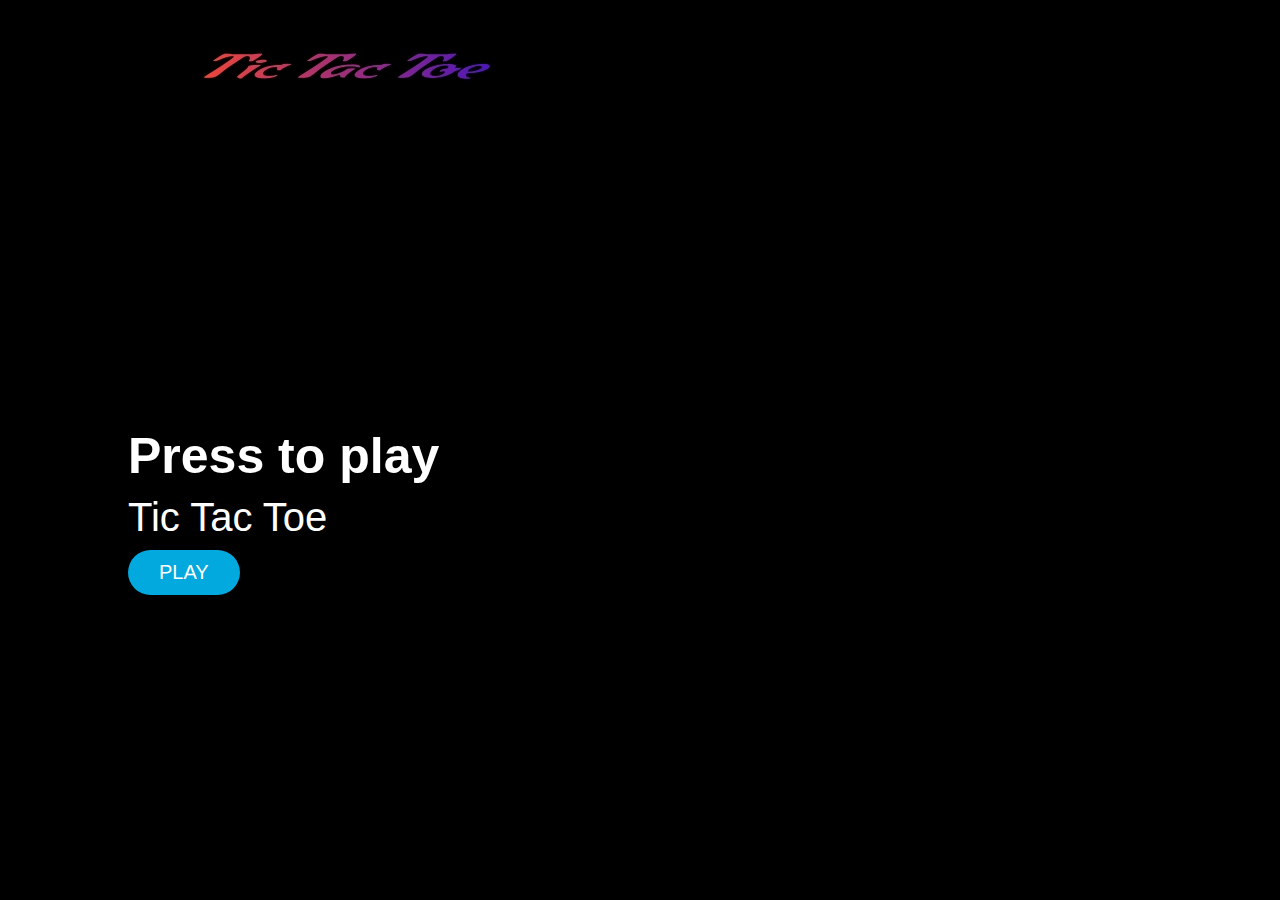
<file: tuktuk/Tictactoe-main/index.html>
<!DOCTYPE html>
<html lang="en">
<head>
    <meta charset="UTF-8">
    <title>TicTacToeGame</title>
    
    <link rel="stylesheet" href="style1.css"> 
    <link rel="icon" href="tict.png" type="image/x-icon">
</head>
<body>
    
	<div class="header"> 
        <nav>
            <div class="logo"><img src="logo.png" alt=""></div>
        </nav>
        <div class="banner"> 
            <div class="banner-text">
            
                <h1>Press to play<span>Tic Tac Toe</span></h1>
		<button onclick="window.location.href = 'TicTacToe.html';">PLAY</button>
            </div>
           
        </div>        
    </div>
</body>
</html>
</file>
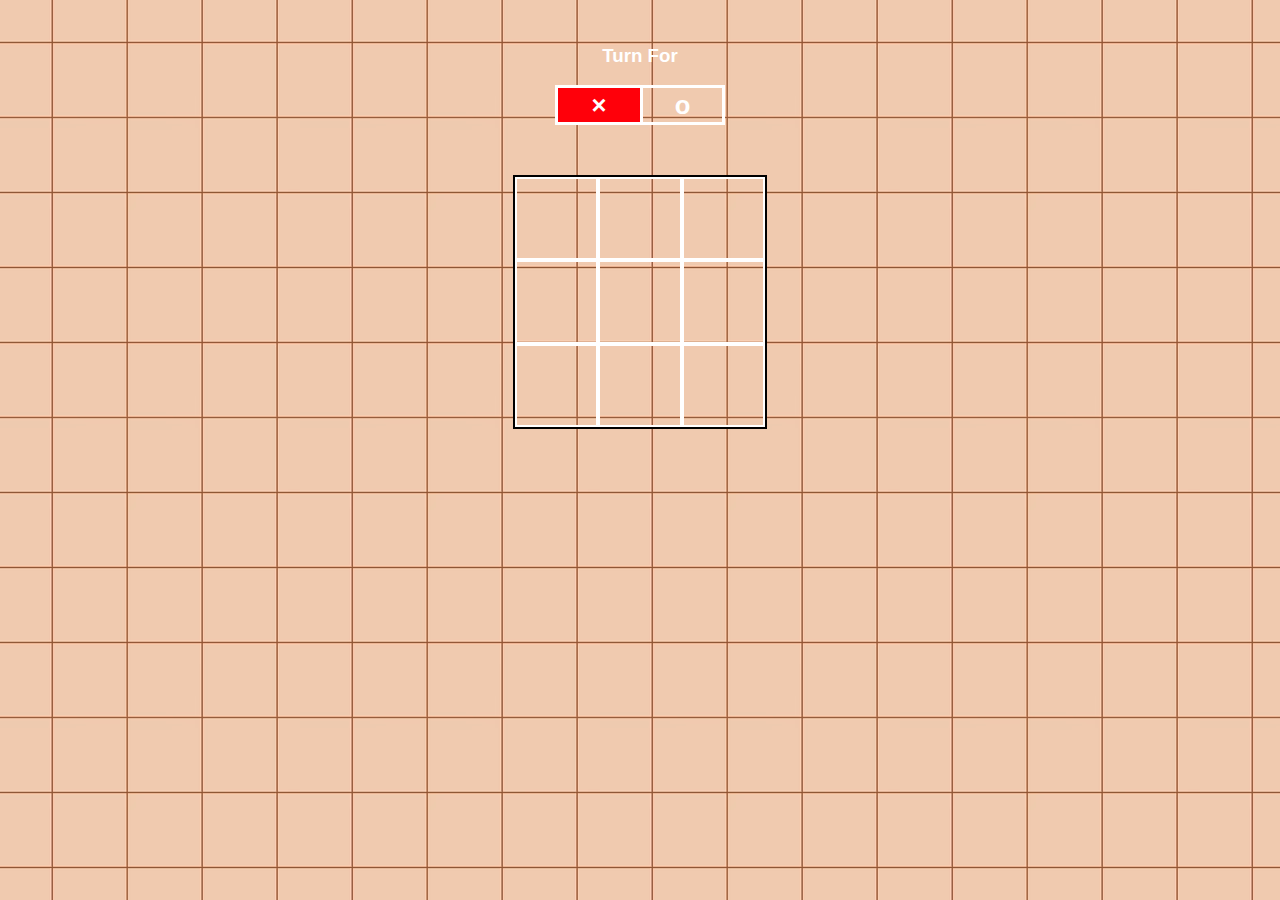
<file: tuktuk/Tictactoe-main/TicTacToe.html>
<!DOCTYPE html>
<html lang="en">
<head>
    <meta charset="UTF-8">
    <meta http-equiv="X-UA-Compatible" content="IE=edge">
    <meta name="viewport" content="width=device-width, initial-scale=1.0">
    <title>Tic_Tac_Toe</title>
    <link rel="stylesheet" href="style.css">
</head>
<body>
    <div class="turn-container">
        <h3>Turn For</h3>
        <div class="turn-box align">×</div>
        <div class="turn-box align">o</div>
        <div class="bg"></div>
    </div>
    <div class="main-grid">
        <div class="box align">0</div>
        <div class="box align">1</div>
        <div class="box align">2</div>
        <div class="box align">3</div>
        <div class="box align">4</div>
        <div class="box align">5</div>
        <div class="box align">6</div>
        <div class="box align">7</div>
        <div class="box align">8</div>
    </div>
    <h2 id="results"></h2>
    <button id="play-again">Play Again</button>
    <script src="script.js"></script>
</body>
</html>
</file>
<file: tuktuk/Tictactoe-main/style1.css>
*{
    margin: 0;
    padding: 0;
    box-sizing: border-box; 
    list-style: none;
    text-decoration: none;
	font-family: "Montserrat", sans-serif;
}
.header {
	background: #000000;
	min-height: 100vh;
	min-height: 100dvh;
}
:root{
	--white: #fff;
	--blue: #02a9de;
}
nav {
	display: flex;
	justify-content: space-between;
	align-items: center;
	padding: 20px 100px;
}
.logo {	
	padding: 0 15px;
}
.menu ul li {
	display: inline-block;
	margin: 0 10px;
}
.menu ul li a {
	cursor: pointer;
	font-weight: bold;
	font-size: 18px;
	text-transform: uppercase;
	color: var(--white);
	padding: 5px 15px;
	transition: all 0.6s;
}
.menu ul li a:hover{
    background: var(--blue);
	border-radius: 50px;
	color: var(--white);
}
.banner {
	padding: 0 10%;
  height: 80vh;
  display: flex;
  align-items: center;
  justify-content: space-between;
  gap: 30px;
  color: var(--white);

}
.banner h1 {
	font-size: 50px;
	margin: 0;
}
.banner h1 span {
	display: block;
	color: var(--white);
	font-size: 40px;
	font-weight: 500;
	margin: 10px 0;
}
.banner p {
	margin: 15px 0 40px;
}
.banner button {
	background: var(--blue);
	border: none;
	outline: none;
	color: var(--white);
	padding: 10px 30px;
	font-size: 20px;
	display: inline-block;
	border: 1px solid transparent;
	transition: all .6s;
	border-radius: 50px;
}
.banner button:hover{
    transform: translateY(-6px);
    border: 1px solid var(--white);
    background: transparent;
	color: var(--white);
	font-weight: 700;
	cursor: pointer;
}
.banner-img img{
	animation: animate 2s infinite;
}

@keyframes animate{
	0%, 100%{
		transform: translateY(0);
	}
	50%{
		transform: translateY(-6px);
	}
}
@media (max-width: 1000px) {
	nav {
		flex-direction: column;
		align-items: flex;
	}
	.menu ul {
		padding: 0;
	}
	.menu ul li {
		margin: 0 15px 0 0;
	}
	.banner {
		display: flex;
		flex-direction: column;
		text-align: center;
		height: auto;
	}
    .banner h1 {
        font-size: 40px;
    }
	.banner-text {
		margin-top: 15%;
	}
}

@media (max-width: 600px) {
	.logo {
		margin-top: 0;
	}
	nav {
		padding: 15px;
	}
	.menu ul li a {
		font-size: 10px;
        padding: 5px;
	}
	.banner {
		text-align: center;
		height: auto;
	}
	.banner img {
		width: 100%;	
	}
    .banner h1 {
        font-size: 18px;
    }
    .banner h1 span {
        font-size: 18px;
    }
	.banner p {
		margin: 15px 0;
		font-size: 11px;
	}
    .banner button {
        font-size: 12px;
    }
	.banner-text {
		margin-top: 15%;
	}
}
</file>
<file: tuktuk/Tictactoe-main/style.css>
*{
    color: white;
    font-family: sans-serif;
    transition: 0.2s ease-in-out;
    user-select: none;
}

.align{
    display: flex;
    justify-content: center;
    align-items: center;
}

body{
    background-image:url("tile.avif");
    margin: 0;
    padding: 0;
    width: 100vw;
    text-align: center;
    padding-top: 5vh;
}

.turn-container{
    width: 170px;
    height: 80px;
    margin: auto;
    display: grid;
    grid-template-columns: 1fr 1fr;
    grid-template-rows: 1fr 1fr;
    position: relative;
}

.turn-container h3{
    margin: 0;
    grid-column-start: 1;
    grid-column-end: 3;
}

.turn-container .turn-box{
    border: 3px solid #fff;
    font-size: 1.6rem;
    font-weight: 700;
}

.turn-container .turn-box:nth-child(even){
    border-right: none;
}

.bg{
    position: absolute;
    bottom: 0;
    left: 0;
    width: 85px;
    height: 40px;
    background-color: #ff000a;
    z-index: -1;
}

.main-grid{
    display: grid;
    grid-template-columns: repeat(3, 1fr);
    grid-template-rows: repeat(3, 1fr);
    height: 250px;
    width: 250px;
    margin: 50px auto;
    border: 2px solid #000;
}

.box{
    cursor: pointer;
    font-size: 2rem;
    font-weight: 700;
    border: 2px solid #fff;
}

.box:hover{
    background-color: #ff000a;
}

#play-again{
    background-color: #ff000a;
    padding: 10px 25px;
    border: none;
    font-size: 1.2rem;
    border-radius: 5px;
    cursor: pointer;
    display: none;
}

#play-again:hover{
    padding: 10px 40px;
    background-color: #2b2eff;
    color: #fff;
}
</file>
